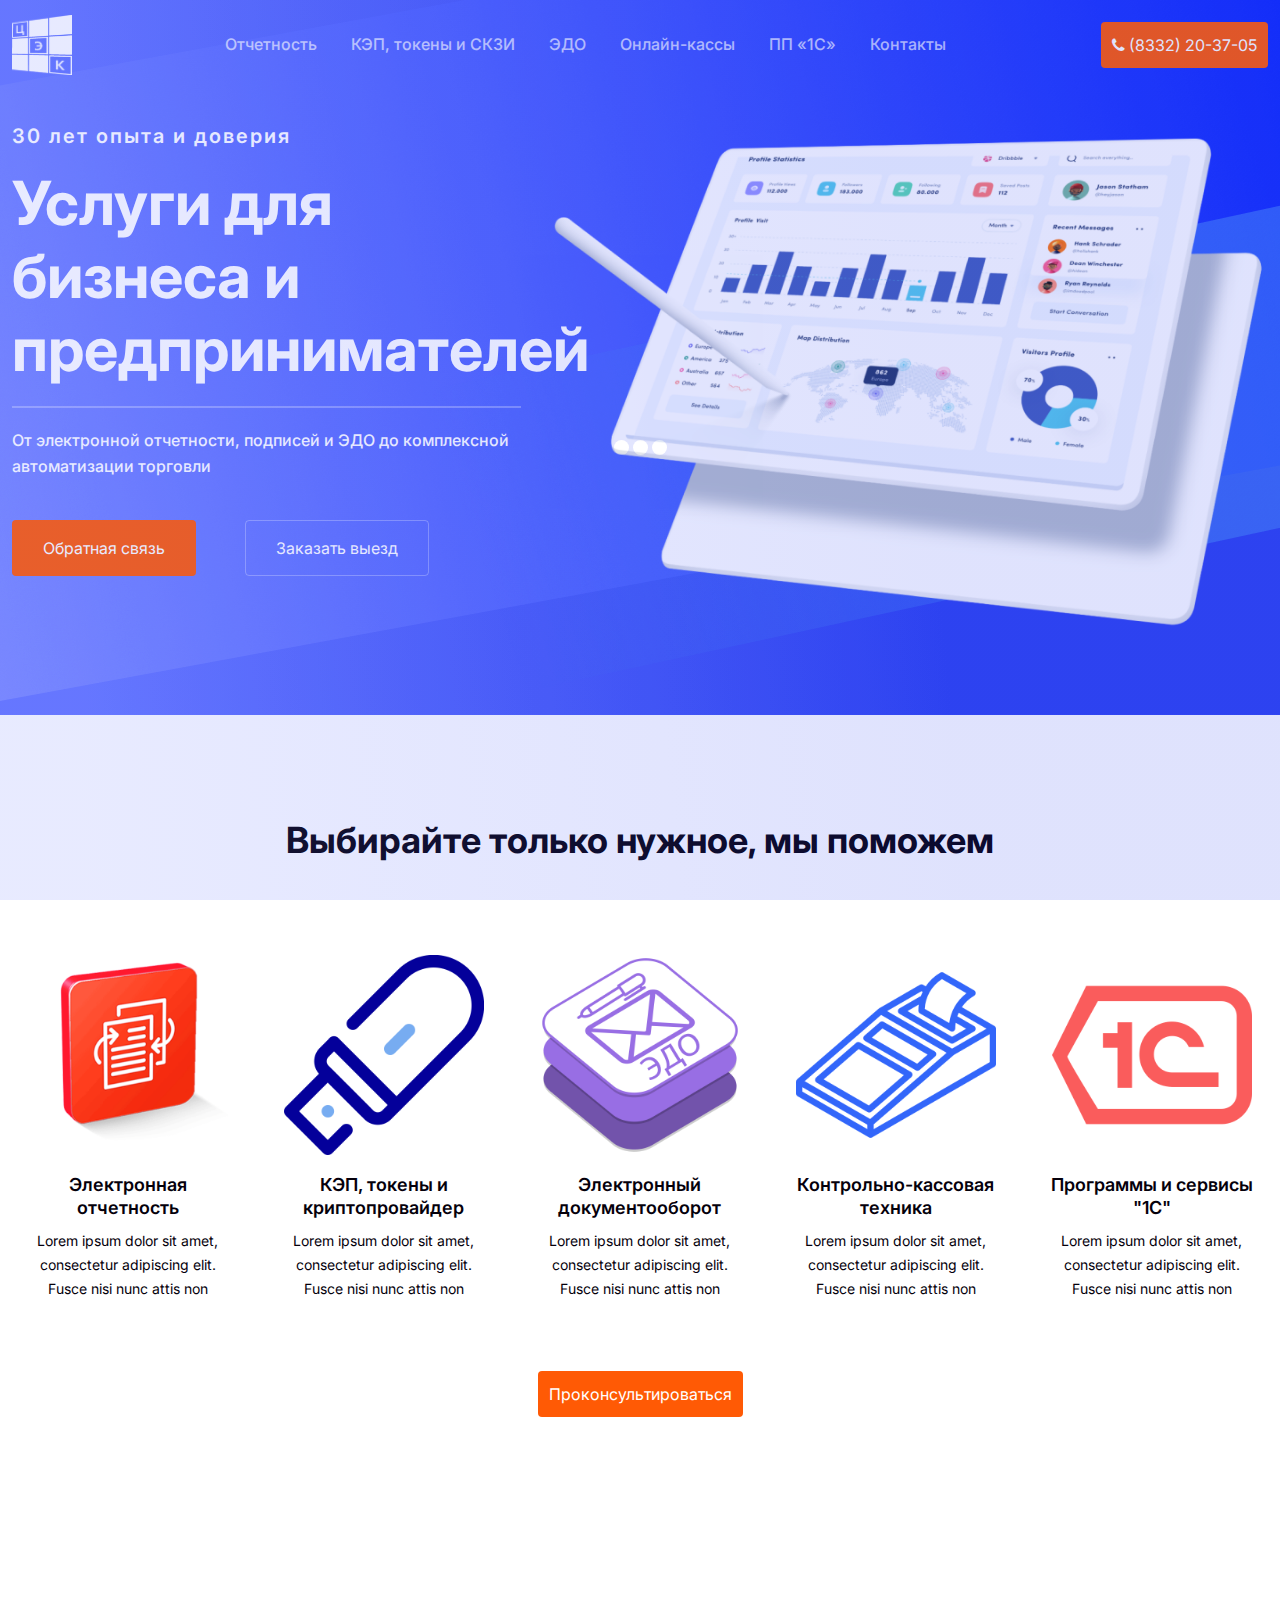
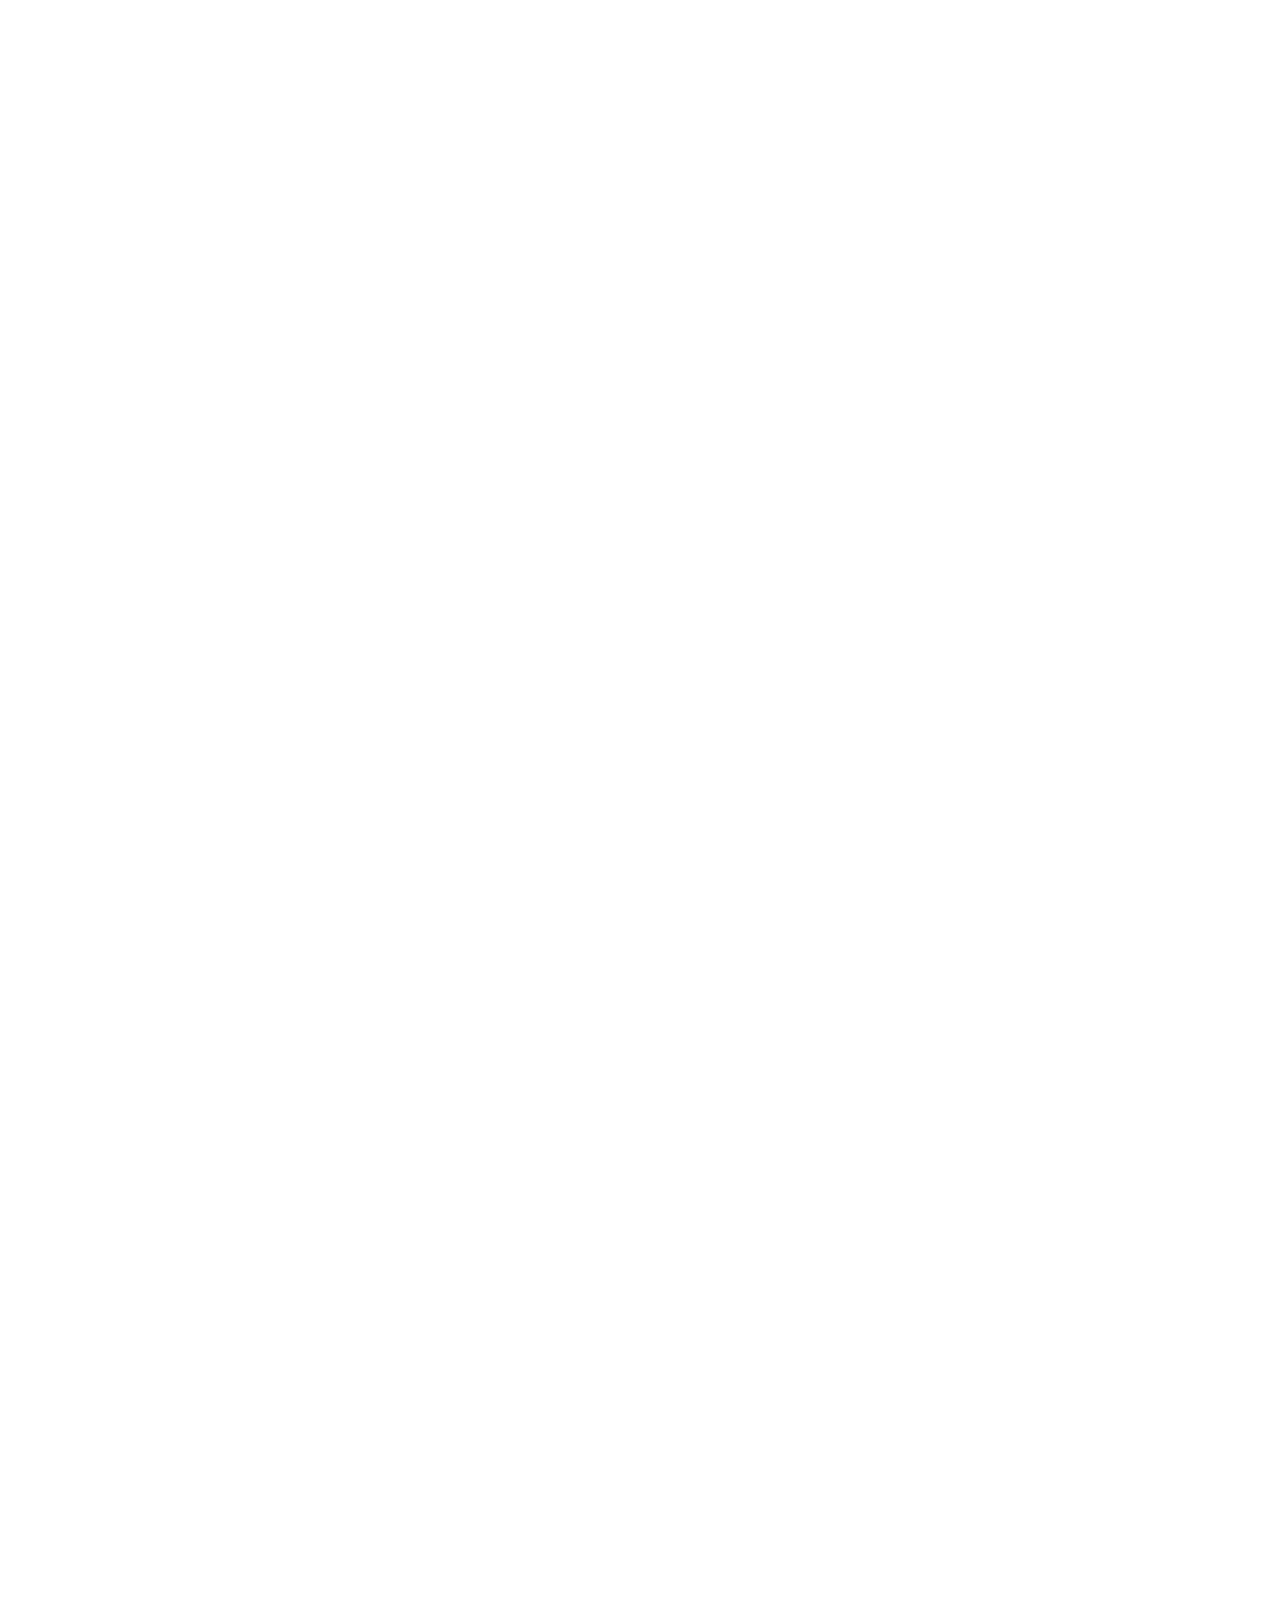
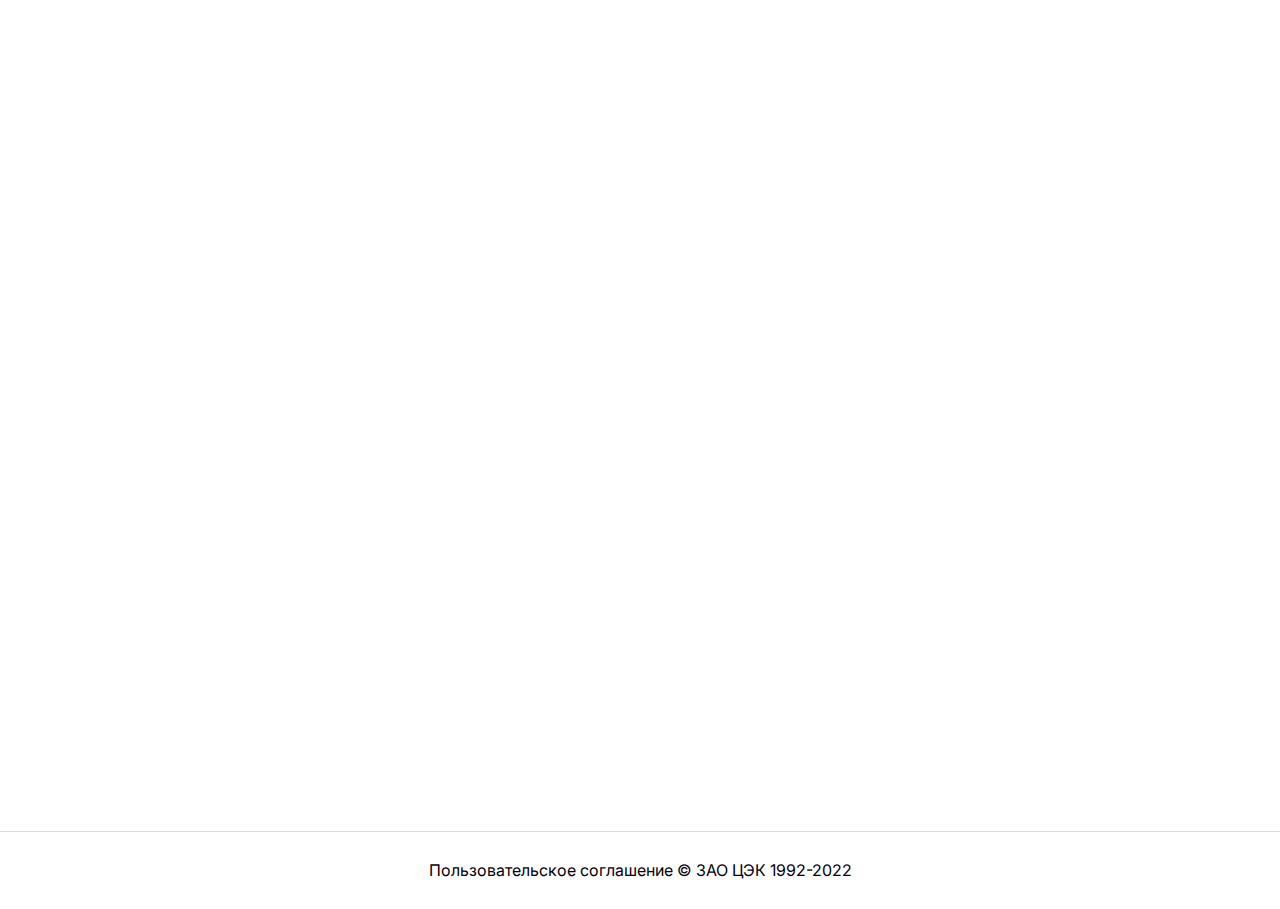
<file: index.html>
<!DOCTYPE html>
<html lang="en">
<head>
    <meta charset="UTF-8">
    <meta http-equiv="X-UA-Compatible" content="IE=edge">
    <meta name="viewport" content="width=device-width, initial-scale=1.0">
    <title>Киров - потенциальное название сайта</title>
    <link rel="icon" href="assets/img/favicon.ico" type="image/x-icon">
    <link href="https://fonts.googleapis.com/css?family=Inter:100,200,300,regular,500,600,700,800,900"
        rel="stylesheet" />
    <link rel="stylesheet" href="assets/css/font-awesome.min.css">
    <link rel="stylesheet" href="assets/css/bootstrap.min.css">
    <link rel="stylesheet" href="assets/css/animate.min.css">
    <link rel="stylesheet" href="assets/css/slick-theme.css">
    <link rel="stylesheet" href="assets/css/slick.css">
    <link rel="stylesheet" href="assets/css/style.css">
</head>
<body>
    <header>
        <div class="header__top">
            <div class="container">
                <div class="row">
                    <div class="col-xl-2 col-lg-2 col-6 header__logo">
                        <div class="header__logo-body">
                            <a href="/">
                                <img src="assets/img/logo_white.svg" alt="logo">
                            </a>
                        </div>
                    </div>
                    <div class="col-xl-8 col-lg-8 col-md-2 header__menu">
                        <div class="header__menu-body">
                            <nav>
                                <ul>
                                    <li><a href="#">Отчетность</a></li>
                                    <li><a href="/ep.html">КЭП, токены и СКЗИ</a></li>
                                    <li><a href="#">ЭДО</a></li>
                                    <li><a href="#">Онлайн-кассы</a></li>
                                    <li><a href="#">ПП «1С»</a></li>
                                    <li><a href="/#contacts">Контакты</a></li>
                                </ul>
                            </nav>
                        </div>
                    </div>
                    <div class="col-xl-2 col-lg-2 col-md-5 header__contacts">
                        <a href="tel:+78332203705" class="btn"><i class="fa fa-phone" aria-hidden="true"></i> (8332) 20-37-05</a>
                    </div>
                    <div class="col-6 header__mobile">
                        <div class="header__mobile-body">
                            <a href="#" class="header__mobile-burger">
                                <i class="fa fa-bars" aria-hidden="true"></i>
                            </a>
                            <nav class>
                                <ul>
                                    <li><a href="#">Отчетность</a></li>
                                    <li><a href="/ep.html">КЭП, токены и СКЗИ</a></li>
                                    <li><a href="#">ЭДО</a></li>
                                    <li><a href="#">Онлайн-кассы</a></li>
                                    <li><a href="#">ПП «1С»</a></li>
                                    <li><a href="#">Контакты</a></li>
                                </ul>
                                <div class="header__mobile-contacts">
                                    <a href="tel:+78332203705"><i class="fa fa-phone" aria-hidden="true"></i></a>
                                    <a href="#"><i class="fa fa-telegram" aria-hidden="true"></i></a>
                                    <a href="#"><i class="fa fa-vk" aria-hidden="true"></i></a>
                                </div>
                            </nav>
                        </div>
                    </div>
                </div>            
            </div>
        </div>
        <div class="header__bottom">
            <div class="container">
                <div class="row">
                    <div class="col-lg-5 header__bottom-left wow fadeInLeft" data-wow-delay="0.5s">
                        <div class="header__left-body">
                            <div class="header__subtitle">30 лет опыта и доверия</div>
                            <div class="header__title">Услуги для бизнеса и предпринимателей</div>
                            <div class="header__line"></div>
                            <div class="header__desc">От электронной отчетности, подписей и ЭДО до комплексной автоматизации торговли</div>
                            <div class="header__buttons">
                                <button class="btn header__btn modal-btn" data-bs-toggle="modal" data-bs-target="#exampleModal">Обратная связь</button>
                                <button class="btn header__btn border-btn modal-btn" data-bs-toggle="modal" data-bs-target="#exampleModal">Заказать выезд</button>
                            </div>
                        </div>
                    </div>
                    <div class="col-lg-7 header__bottom-right wow fadeInRight" data-wow-delay="0.5s">
                        <div class="header__right-body">
                            <img src="assets/img/pixel.png" alt="pixel">
                        </div>
                    </div>
                </div>
            </div>
        </div>
    </header>
    <main>
        <section class="products wow fadeInUp">
            <div class="container">
                <div class="row">
                    <div class="col-12 text-center products__title">
                        <h2>Выбирайте только нужное, мы поможем</h2>
                    </div>
                </div>
                <div class="row justify-content-around">
                    <div class="col-xl-2 col-md-4 col-sm-6 col-12 products__item">
                        <a href="#">
                            <div class="products__logo">
                                <img src="assets/img/eo.png" alt="products-1">
                            </div>
                            <div class="products__item-title">Электронная отчетность</div>
                            <div class="products__desc">Lorem ipsum dolor sit amet, consectetur adipiscing elit. Fusce nisi nunc attis non</div>
                        </a>
                    </div>
                    <div class="col-xl-2 col-md-4 col-sm-6 col-12 products__item">
                        <a href="/ep.html">
                            <div class="products__logo">
                                <img src="assets/img/kep.png" alt="products-2">
                            </div>
                            <div class="products__item-title">КЭП, токены и криптопровайдер</div>
                            <div class="products__desc">Lorem ipsum dolor sit amet, consectetur adipiscing elit. Fusce nisi nunc attis non</div>
                        </a>
                    </div>
                    <div class="col-xl-2 col-md-4 col-sm-6 col-12 products__item">
                        <a href="#">
                            <div class="products__logo">
                                <img src="assets/img/edo.png" alt="products-3">
                            </div>
                            <div class="products__item-title">Электронный документооборот</div>
                            <div class="products__desc">Lorem ipsum dolor sit amet, consectetur adipiscing elit. Fusce nisi nunc attis non</div>
                        </a>
                    </div>
                    <div class="col-xl-2 col-md-4 col-sm-6 col-12 products__item">
                        <a href="#">
                            <div class="products__logo">
                                <img src="assets/img/kkt.png" alt="products-4">
                            </div>
                            <div class="products__item-title">Контрольно-кассовая техника</div>
                            <div class="products__desc">Lorem ipsum dolor sit amet, consectetur adipiscing elit. Fusce nisi nunc attis non</div>
                        </a>
                    </div>
                    <div class="col-xl-2 col-md-4 col-sm-6 col-12 products__item">
                        <a href="#">
                            <div class="products__logo">
                                <img src="assets/img/1c.png" alt="products-1">
                            </div>
                            <div class="products__item-title">Программы и сервисы "1С"</div>
                            <div class="products__desc">Lorem ipsum dolor sit amet, consectetur adipiscing elit. Fusce nisi nunc attis non</div>
                        </a>
                    </div>
                </div>
                <div class="row">
                    <div class="col-12 products__button text-center">
                        <button class="btn main__btn modal-btn" data-bs-toggle="modal" data-bs-target="#exampleModal">Проконсультироваться</button>
                    </div>
                </div>
            </div>
        </section>
        <section class="arguments wow fadeInUp">
            <div class="container-fluid">
                <div class="row">
                    <div class="col-lg-6 col-12 arguments__left">
                        <img src="assets/img/arguments.png" alt="argoments">
                    </div>
                    <div class="col-lg-6 col-12 arguments__right">
                        <div class="arguments__title">
                            <h2>Почему выбирают нас</h2>
                        </div>
                        <div class="arguments__desc">
                            Distinctively exploit optimal alignments for intuitive bandwidth. Quickly coordinate e-business applications through revolutionary.
                        </div>
                        <div class="arguments__items">
                            <div class="arguments__item">
                                <div class="arguments__item-logo">
                                    <img src="assets/img/Icon01.svg" alt="icon01">
                                </div>
                                <div class="arguments__item-body">
                                    <div class="arguments__item-title">Social Media Marketing</div>
                                    <div class="arguments__item-desc">
                                        Business applications through revolutionary catalysts
for chang the Seamlessly underwhelm dures.
                                    </div>
                                </div>
                            </div>
                            <div class="arguments__item">
                                <div class="arguments__item-logo">
                                    <img src="assets/img/Icon02.svg" alt="icon02">
                                </div>
                                <div class="arguments__item-body">
                                    <div class="arguments__item-title">Email Marketing</div>
                                    <div class="arguments__item-desc">
                                        Business applications through revolutionary catalysts
for chang the Seamlessly underwhelm dures.
                                    </div>
                                </div>
                            </div>
                            <div class="arguments__item">
                                <div class="arguments__item-logo">
                                    <img src="assets/img/Icon03.svg" alt="icon03">
                                </div>
                                <div class="arguments__item-body">
                                    <div class="arguments__item-title">SEO Optimization</div>
                                    <div class="arguments__item-desc">
                                        Business applications through revolutionary catalysts
for chang the Seamlessly underwhelm dures.
                                    </div>
                                </div>
                            </div>
                        </div>
                    </div>
                </div>
            </div>
        </section>
        <section class="news wow fadeInUp">
            <div class="container">
                <div class="row">
                    <div class="col-12 text-center news__title">
                        <h2>Новости и акции</h2>
                    </div>
                </div>
                <div class="row">
                    <div class="col-12 news__desc">
                        Distinctively exploit optimal alignments for intuitive bandwidth. Quickly coordinate e-business
applications through revolutionary catalysts.
                    </div>
                </div>
                <div class="row justify-content-center">
                    <div class="col-md-4 col-sm-6 col-12 news__item">
                        <div class="news__logo">
                            <img src="assets/img/news01.png" alt="news">
                        </div>
                        <div class="news__item-title">
                            Keyword Research
                        </div>
                        <div class="news__item-desc">
                            Business applications through revolutionary catalysts for chang the Seamlessly underwhelm dures.
                        </div>
                        <div class="news__button">
                            <button class="btn main__btn">Читать полностью →</button>
                        </div>
                    </div>
                    <div class="col-md-4 col-sm-6 col-12 news__item">
                        <div class="news__logo">
                            <img src="assets/img/news02.png" alt="news">
                        </div>
                        <div class="news__item-title">
                            Seo Optimazadion
                        </div>
                        <div class="news__item-desc">
                            Business applications through revolutionary catalysts for chang the Seamlessly underwhelm dures.
                        </div>
                        <div class="news__item-button">
                            <button class="btn main__btn">Читать полностью →</button>
                        </div>
                    </div>
                    <div class="col-md-4 col-sm-6 col-12 news__item">
                        <div class="news__logo">
                            <img src="assets/img/news03.png" alt="news">
                        </div>
                        <div class="news__item-title">
                            Social Marketing
                        </div>
                        <div class="news__item-desc">
                            Business applications through revolutionary catalysts for chang the Seamlessly underwhelm dures.
                        </div>
                        <div class="news__button">
                            <button class="btn main__btn">Читать полностью →</button>
                        </div>
                    </div>
                </div>
            </div>
        </section>
        <section class="feedback wow fadeInUp">
            <div class="container">
                <div class="row feedback__container">
                    <div class="col-lg-6 col-12 feedback__left">
                        <div class="feedback__title">
                            <h2>Готовы оставить заявку?</h2>
                        </div>
                        <div class="feedback__desc">
                            Lorem ipsum dolor sit amet consectetur adipisicing elit. Ea nulla, quisquam iusto corrupti laboriosam ex fugit sed esse possimus necessitatibus, sapiente, rerum cum excepturi officia magnam aspernatur vitae placeat molestiae.
                        </div>
                        <div class="feedback__button">
                            <button class="btn main__btn modal-btn" data-bs-toggle="modal" data-bs-target="#exampleModal">Обратная связь</button>
                        </div>
                    </div>
                    <div class="col-lg-6 col-12 feedback__right wow fadeInRight">
                        <img src="assets/img/Hero.png" alt="hero">
                    </div>
                </div>
            </div>
        </section>
        <section class="contacts wow fadeInUp" id="contacts">
            <div class="container">
                <div class="row">
                    <div class="col-lg-6 col-12 contacts__left">
                        <div class="contacts__title">
                            <h2>Как нас найти</h2>
                        </div>
                        <div class="contacts__desc">
                            Distinctively exploit optimal alignments for intuitive bandwidth.
Quickly coordinate e-business through revolutionary.
                        </div>
                        <div class="contacts__us">
                            <p><b>Адрес:</b> <a href="https://yandex.ru/maps/-/CCUJFMXK8A">610017, г.Киров, Октябрьский проспект, д.104, оф.705</a></p>
                            <p><b>Email:</b> <a href="mailto:kirov@cek.ru">kirov@cek.ru</a></p>
                            <p><b>Телефон:</b> <a href="tel:+78332203705">(8332) 20-37-05</a></p>
                        </div>
                        <div class="contacts__social">
                            <a href="tel:+78332203705"><i class="fa fa-phone" aria-hidden="true"></i></a>
                            <a href="#"><i class="fa fa-telegram" aria-hidden="true"></i></a>
                            <a href="#"><i class="fa fa-vk" aria-hidden="true"></i></a>
                        </div>
                    </div>
                    <div class="col-lg-6 col-12 contacts__right">
                        <div class="contacts__maps">
                            <iframe src="https://yandex.ru/map-widget/v1/?um=constructor%3A224e7eb830273e7e905d5099b542ff36514bf7999f8c88f3f7ead30c9377fce4&amp;source=constructor" width="100%" height="400" frameborder="0"></iframe>
                        </div>
                    </div>
                </div>
            </div>
        </section>
    </main>
    <footer>
        <div class="container">
            <div class="row">
                <div class="col-12 footer__body">
                    <div class="footer__copy">
                       <a href="#">Пользовательское соглашение</a> © ЗАО ЦЭК 1992-2022
                    </div>
                </div>
            </div>
        </div>
    </footer>
    <a href="#" class="back-to-top"><i class="fa fa-angle-up" aria-hidden="true"></i></a>
    <div class="preloader">
        <div class="lds-ellipsis">
            <span></span>
            <span></span>
            <span></span>
        </div>
    </div>
    <!-- Modal -->
    <div class="modal fade" id="exampleModal" tabindex="-1" aria-labelledby="exampleModalLabel" aria-hidden="true">
        <div class="modal-dialog modal-dialog-centered">
            <div class="modal-content">
                <div class="modal-header">
                    <h2 class="modal-title" id="exampleModalLabel">Обратный звонок</h2>
                </div>
                <div class="close-modal" data-bs-dismiss="modal" aria-bs-label="Close">
                    <img src="assets/img/close.png" alt="close-modal">
                </div>
                <div class="modal-body">
                    <div class="row">
                        <form action="" id="feedbackForm">
                            <div class="input-name">
                                <label for="formGroupExampleInput" class="form-label">*Имя</label>
                                <input type="text" class="form-control" id="formGroupExampleInput" placeholder="Николай" tabindex="1" required>
                            </div>
                            <div class="input-tel">
                                <label for="formGroupExampleInput2" class="form-label">*Телефон</label>
                                <input type="tel" class="form-control tel-mask" id="formGroupExampleInput2" tabindex="2" required>
                            </div>
                            <div class="input-textarea">
                                <label for="formGroupExampleInput3" class="form-label">Комментарий (не обязательно)</label>
                                <textarea name="comment" class="form-control" id="formGroupExampleInput3" tabindex="3"></textarea>
                            </div>
                            <p class="modal-desc">*Нажимия кнопку “Оставить заявку” я даю согласие на обработку данных </p>
                            <div class="modal-thnx">
                                <p>Спасибо! Заявка успешно отправлена. Скоро мы с вами свяжемся.</p>
                            </div>
                            <div class="modal-footer">
                                <input type="submit" value="Оставить заявку" class="btn main__btn" tabindex="4">
                            </div>
                        </form>
                    </div>
                </div>
            </div>
        </div>
    </div>
    <script src="assets/js/bootstrap.bundle.min.js"></script>
    <script src="assets/js/jquery-3.6.0.min.js"></script>
    <script src="assets/js/wow.min.js"></script>
    <script src="assets/js/jquery.maskedinput.min.js"></script>
    <script src="assets/js/slick.min.js"></script>
    <script src="assets/js/main.js"></script>
</body>
</html>
</file>
<file: assets/css/style.css>
* {
    margin: 0;
    padding: 0;
    -webkit-box-sizing: border-box;
    box-sizing: border-box;
}

a {
    color: inherit;
    text-decoration: none;
    -webkit-transition: all 0.3s ease-out 0s;
    transition: all 0.3s ease-out 0s;
}

a:hover,
a:focus {
    color: inherit;
    text-decoration: none;
}

a:focus,
input:focus,
textarea:focus,
button:focus {
    text-decoration: none;
    outline: none;
}

i,
span,
a {
    display: inline-block;
}

h1,
h2,
h3 {
    font-family: "Inter", sans-serif;
    color: #05000B;
    margin: 0px;
    font-weight: 700;
}

h1 {
    font-size: 49px;
    line-height: 60px;
}

h2 {
    font-size: 36px;
    line-height: 50px;
}

h3 {
    font-size: 18px;
    line-height: 24px;
}

ul,
ol {
    margin: 0px;
    padding: 0px;
    list-style-type: none;
}

p {
    color: #05000B;
    margin: 0px;
}

input,
textarea {
    display: inherit;
}

img {
    max-width: 100%;
}

body {
    font-family: "Inter", sans-serif;
    font-weight: normal;
    font-style: normal;
    background: #fff;
    color: #05000B;
    font-size: 14px;
    line-height: 24px;
    overflow-x: hidden;
}

.container {
    max-width: 1320px;
}

/* -----header----- */
header {
    background-image: url('/assets/img/Rectangle76.png'), url('/assets/img/Rectangle75.png'), linear-gradient(264.47deg, #2E43F0 29.39%, #6677FF 93.49%);
    background-repeat: no-repeat;
    background-position: 100% 100%, 0% 100%, 50% 50%;
    background-size: auto, 100%, auto;
    color: #FFFFFF;
}

.header__top {
    padding: 15px 0;
}

.header__logo-body a img {
    width: 60px;
}

.header__menu {
    display: flex;
    align-items: center;
}

.header__menu-body nav ul li {
    display: inline-block;
    position: relative;
    margin-right: 30px;
}

.header__menu-body nav ul li a {
    font-weight: 500;
    font-size: 16px;
    opacity: 0.7;
}

.header__menu-body nav ul li a:hover,
.header__menu-body nav ul li.active a {
    opacity: 1;
}

.header__menu-body nav>ul>li>a::before {
    background: #fff none repeat scroll 0 0;
    bottom: 23px;
    content: "";
    height: 4px;
    left: 0;
    margin: auto;
    position: absolute;
    right: 0;
    width: 4px;
    transition: 0.3s;
    top: 52px;
    border-radius: 5px;
    opacity: 0;
}

.header__menu-body nav>ul>li:hover>a::before,
.header__menu-body nav ul li.active>a::before {
    opacity: 1;
}

.header__contacts {
    display: flex;
    align-items: center;
    justify-content: end;
}

.header-contacts a {
    font-weight: 500;
    font-size: 16px;
}

.btn {
    background: #FF5A05;
    border-radius: 4px;
    color: #fff;
    padding: 10px;
}

.btn:hover {
    border: 1px solid #fff;
}

.header__mobile {
    display: none;
    align-items: center;
    justify-content: end;
}

.header__mobile-burger {
    border: 1px solid #fff;
    color: #fff;
    cursor: pointer;
    display: block;
    font-size: 25px;
    font-weight: 700;
    height: 42px;
    line-height: 22px;
    padding: 8px 9px;
    width: 42px;
}

.burger-active {
    border-color: #FF5A05;
    color: #FF5A05 !important;
}

.header__mobile-body nav {
    display: none;
    background: linear-gradient(264.47deg, #2E43F0 29.39%, #6677FF 93.49%);
    position: absolute;
    top: 0;
    left: 0;
    width: 100%;
    margin-top: 90px;
}

.header__mobile-body nav ul li {
    border-top: 1px solid rgba(255, 255, 255, 0.5);
    color: #fff;
    display: block;
    margin: 0;
    padding: 10px 5%;
    text-align: left;
    text-decoration: none;
    text-transform: uppercase;
    font-size: 12px;
    font-weight: 600;
}

.header__mobile-body nav ul li:not(:last-child):hover {
    background: linear-gradient(264.47deg, #2E43F0 10.39%, #6677FF 60.49%);
}

.header__mobile-contacts {
    font-size: 30px !important;
    display: flex !important;
    justify-content: center;
    padding: 8px 5px !important;
    border-top: 1px solid rgba(255, 255, 255, 0.5);
    color: #fff;
    display: block;
    margin: 0;
    padding: 10px 5%;
    text-align: left;
    text-decoration: none;
    text-transform: uppercase;
    font-size: 12px;
    font-weight: 600;
}

.header__mobile-contacts a:hover {
    opacity: 0.8;
}

.header__mobile-contacts a:not(:last-child) {
    margin-right: 15px;
}

.header__bottom {
    padding: 30px 0 70px 0;
}

.header__subtitle {
    font-weight: 600;
    font-size: 20px;
    line-height: 160%;
    letter-spacing: 0.1em;
    margin-bottom: 15px;
}

.header__title {
    font-weight: 700;
    font-size: 61px;
    line-height: 120%;
    margin-bottom: 20px;
}

.header__line {
    border: 1px solid rgba(255, 255, 255, 0.3);
    margin-bottom: 20px;
}

.header__desc {
    font-weight: 500;
    font-size: 16px;
    line-height: 160%;
    margin-bottom: 40px;
}

.header__buttons button:first-child {
    margin-right: 45px;
}

.header__btn {
    padding: 15px 30px;
}

.border-btn {
    background-color: transparent;
    border: 1px solid rgba(255, 255, 255, 0.3);
}

.border-btn:hover {
    background-color: transparent;
    border: 1px solid #fff;
}

/* -----products----- */
.products,
.ep-products {
    padding-top: 100px;
}

.products__title,
.ep-products__title {
    padding-bottom: 80px;
}

.products__item,
.ep-products__item {
    text-align: center;
    margin-bottom: 10px;
    padding: 10px 5px;
    border-radius: 10px;
    transition: 0.5s ease;
}

.products__item:hover,
.ep-products__item:hover {
    box-shadow: 15px 25px 60px rgba(0, 0, 0, 0.1);
    -webkit-box-shadow: 15px 25px 60px rgba(0, 0, 0, 0.1);
    -moz-box-shadow: 15px 25px 60px rgba(0, 0, 0, 0.1);
}

.products__logo,
.ep-products__logo {
    padding-bottom: 18px;
}

.products__logo img,
.ep-products__logo img {
    max-width: 200px;
}

.products__item-title,
.ep-products__item-title {
    font-weight: 600;
    font-size: 18px;
    line-height: 130%;
    padding-bottom: 9px;
}

.products__desc,
.ep-products__desc {
    font-weight: 400;
    font-size: 14px;
    line-height: 173.5%;
}

.products__button,
.ep-products__button {
    padding-top: 50px;
}

.main__btn:hover,
.main__btn:focus,
.main__btn:active {
    border: 1px solid #000;
}

/* -----arguments----- */
.arguments {
    padding-top: 100px;
}

.arguments__title {
    padding-bottom: 80px;
}

.arguments__desc {
    font-size: 16px;
    line-height: 150%;
    margin-bottom: 40px;
}

.arguments__item {
    display: flex;
    padding: 25px;
}

.arguments__item:hover {
    box-shadow: 15px 25px 60px rgba(0, 0, 0, 0.1);
    -webkit-box-shadow: 15px 25px 60px rgba(0, 0, 0, 0.1);
    -moz-box-shadow: 15px 25px 60px rgba(0, 0, 0, 0.1);
}

.arguments__item-logo {
    margin-right: 20px;
}

.arguments__item-title {
    font-weight: 600;
    font-size: 20px;
    line-height: 150%;
}

.arguments__item-desc {
    font-size: 15px;
    line-height: 150%;
}

/* -----news----- */
.news {
    padding-top: 50px;
}

.news__title {
    padding-bottom: 80px;
}

.news__desc {
    font-size: 16px;
    line-height: 150%;
    max-width: 650px;
    margin: 0 auto;
    margin-bottom: 35px;
    text-align: center;
}

.news__item {
    display: flex;
    flex-direction: column;
    text-align: center;
}

.news__item:hover {
    box-shadow: 15px 25px 60px rgba(0, 0, 0, 0.1);
    -webkit-box-shadow: 15px 25px 60px rgba(0, 0, 0, 0.1);
    -moz-box-shadow: 15px 25px 60px rgba(0, 0, 0, 0.1);
}

.news__logo {
    margin-bottom: 25px;
}

.news__item-title {
    font-size: 24px;
    line-height: 28px;
    font-weight: 600;
    margin-bottom: 22px;
}

.news__item-desc {
    font-size: 15px;
    line-height: 150%;
    margin-bottom: 38px;
}

.news__button {
    margin-bottom: 35px;
}

/* -----feedback----- */
.feedback {
    padding-top: 150px;
}

.feedback__container {
    background: #E1FAFF;
    border-radius: 15px;
}

.feedback__left {
    display: flex;
    flex-direction: column;
    text-align: center;
    align-items: center;
}

.feedback__title {
    margin: 50px 0 15px 0;
}

.feedback__desc {
    margin-bottom: 30px;
    font-weight: 400;
    font-size: 16px;
    line-height: 150%;
}

.feedback__right img {
    margin-top: -70px;
}

.feedback__button {
    margin-bottom: 30px;
}

/* -----contacts----- */
.contacts {
    padding-top: 150px;
}

.contacts__left {
    display: flex;
    justify-content: center;
    flex-direction: column;
}

.contacts__title {
    margin-bottom: 20px;
}

.contacts__desc {
    font-weight: 400;
    font-size: 16px;
    line-height: 150%;
    margin-bottom: 20px;
}

.contacts__us {
    margin-bottom: 20px;
}

.contacts__us a:hover {
    color: #FF5A05;
}

.contacts__social {
    font-size: 30px;
    margin-bottom: 20px;
}

.contacts__social a:hover {
    color: #FF5A05;
}


/* -----footer----- */
footer {
    padding-top: 50px;
}

.footer__body {
    border-top: 1px solid #8888884b;
}

.footer__copy {
    text-align: center;
    font-size: 16px;
    line-height: 230%;
    padding: 20px 0;
}

.footer__copy a:hover {
    color: #FF5A05;
}

/* -----ep-products----- */
.ep-products {
    padding-top: 100px;
}

.ep-products__title {
    padding-bottom: 80px;
}

.ep-products__item {
    text-align: center;
    margin-bottom: 10px;
    padding: 10px 5px;
    border-radius: 10px;
    transition: 0.5s ease;
}

.ep-products__item:hover {
    box-shadow: 15px 25px 60px rgba(0, 0, 0, 0.1);
    -webkit-box-shadow: 15px 25px 60px rgba(0, 0, 0, 0.1);
    -moz-box-shadow: 15px 25px 60px rgba(0, 0, 0, 0.1);
}

.ep-products__logo {
    padding-bottom: 18px;
}

.ep-products__logo img {
    max-width: 200px;
}

.ep-products__item-title {
    font-weight: 600;
    font-size: 18px;
    line-height: 130%;
    padding-bottom: 9px;
}

.ep-products__desc {
    font-weight: 400;
    font-size: 14px;
    line-height: 173.5%;
}

.ep-products__button {
    padding-top: 50px;
}

/* -----ep----- */
.ep {
    padding-top: 100px;
}

.ep__title {
    padding-bottom: 20px;
}

.ep__desc {
    font-size: 16px;
    line-height: 150%;
    margin-bottom: 30px;
}

.ep .accordion-button:not(.collapsed) {
    color: #fff;
    background-color: #FF5A05;
    box-shadow: inset 0 calc(var(--bs-accordion-border-width) * -1) 0 var(--bs-accordion-border-color);
}

.ep .accordion-button:focus {
    border-color: #FF5A05;
    -webkit-box-shadow: 0px 0px 5px 0px #FF5A05;
    -moz-box-shadow: 0px 0px 5px 0px #FF5A05;
    box-shadow: 0px 0px 5px 0px #FF5A05;
}

.ep .accordion-button:not(.collapsed)::after {
    background-image: var(--bs-accordion-btn-icon);
}

.ep .accordion-button {
    font-weight: 600;
}

.ep .accordion-body {
    background-image: url('/assets/img/accordion-ep.png');
    background-repeat: no-repeat;
    background-position: 50% 50%;
}

.ep .accordion-body-title {
    font-weight: 500;
    color: #FF5A05;
    font-size: 16px;
    margin-bottom: 10px;
}

.ep .accordion-body ul{
    margin-bottom: 20px;
}

.ep .accordion-body ul li i {
    color: #2E43F0;
    font-size: 18px;
}

.ep__right {
    margin-top: 50px;
}

/* -----dop----- */
.dop {
    padding-top: 100px;
}

.dop__title {
    padding-bottom: 20px;
}

.dop__desc {
    font-size: 16px;
    line-height: 150%;
    max-width: 650px;
    margin: 0 auto;
    margin-bottom: 35px;
    text-align: center;
}

.dop .slide {
    display: flex;
}

.dop .slide-one__right,
.dop .slide-two__right {
    background-image: url('/assets/img/Feedback-Icon.png');
    background-repeat: no-repeat;
    background-size: 50%;
    background-position: 90% 50%;
}

.dop .slide-two__left {
    padding-left: 20px;
}

.dop .slide table {
    border: 1px solid #ddd;
    width: 100%;
    text-align: left;
    border-collapse: collapse;
    margin-bottom: 20px;
}

.dop .slide table thead {
    background-image: linear-gradient(264.47deg, #2E43F0 29.39%, #6677FF 93.49%);
}

.dop .slide table thead th {
    font-weight: bold;
    color: #FFFFFF;
}

.dop .slide table th,
.dop .slide table td {
    border: 1px solid #DEE2E6;
    padding: 4px 10px;
}

.dop .slide table tr:nth-child(even) {
    background: #E9F6F8;
}

.dop .pricing__tarif {
    text-align: center;
    border-left: 1px solid #ddd;
    border-right: 1px solid #ddd;
}

.dop .pricing__header {
    font-size: 35px;
    line-height: 40px;
    margin: 30px 0; 
}

.dop .pricing__header span {
    font-size: 15px;
}

.dop .slide h3 {
    margin-bottom: 20px;
}

.dop .slide ul li i {
    color: #2E43F0;
    font-size: 18px;
}

.slick-dots li button:before {
    font-family: 'slick';
    font-size: 30px;
    line-height: 20px;
    position: absolute;
    top: 0;
    left: 0;
    width: 20px;
    height: 20px;
    content: '•';
    text-align: center;
    opacity: .25;
    color: black;
    -webkit-font-smoothing: antialiased;
    -moz-osx-font-smoothing: grayscale;
}

/* -----nositeli----- */
.nositeli {
    padding-top: 100px;
}

.nositeli__title {
    padding-bottom: 20px;
}

.nositeli__desc {
    font-size: 16px;
    line-height: 150%;
    max-width: 650px;
    margin: 0 auto;
    margin-bottom: 35px;
    text-align: center;
}

.nositeli__item {
    min-height: 525px;
    text-align: center;
    margin-bottom: 10px;
    padding: 50px 40px;
    border-radius: 10px;
    transition: 0.5s ease;
}

.nositeli__item:hover {
    box-shadow: 15px 25px 60px rgb(0 0 0 / 10%);
    -webkit-box-shadow: 15px 25px 60px rgb(0 0 0 / 10%);
    -moz-box-shadow: 15px 25px 60px rgba(0, 0, 0, 0.1);
}

.nositeli__icon {
    margin-bottom: 10px;
}

.nositeli__content {
    display: flex;
    flex-direction: column;
    justify-content: space-between;
    min-height: 350px;
}

.nositeli__content-top h3 {
    margin-bottom: 20px;
}

.nositeli__content-top p {
    font-weight: 400;
    font-size: 14px;
    line-height: 173.5%;
}

.nositeli__content-bottom p {
    margin-bottom: 15px;
}

/* -----skzi----- */
.skzi {
    padding-top: 100px;
}

.skzi__title {
    padding-bottom: 20px;
}

.skzi__desc {
    font-size: 16px;
    line-height: 150%;
    max-width: 650px;
    margin: 0 auto;
    margin-bottom: 35px;
    text-align: center;
}

.skzi__item {
    min-height: 525px;
    text-align: center;
    margin-bottom: 10px;
    padding: 50px 40px;
    border-radius: 10px;
    transition: 0.5s ease;
}

.skzi__item:hover {
    box-shadow: 15px 25px 60px rgb(0 0 0 / 10%);
    -webkit-box-shadow: 15px 25px 60px rgb(0 0 0 / 10%);
    -moz-box-shadow: 15px 25px 60px rgba(0, 0, 0, 0.1);
}

.skzi__icon {
    margin-bottom: 10px;
}

.skzi__content {
    display: flex;
    flex-direction: column;
    justify-content: space-between;
    min-height: 350px;
}

.skzi__content-top h3 {
    margin-bottom: 20px;
}

.skzi__content-top p {
    font-weight: 400;
    font-size: 14px;
    line-height: 173.5%;
}

.skzi__content-bottom p {
    margin-bottom: 15px;
}

/* -----help----- */
.help {
    padding-top: 100px;
}

.help__title {
    padding-bottom: 20px;
}

.help__body-top {
    display: flex;
}

.help__logo {
    margin-right: 20px;
}

.help__logo img {
    border-radius: 50%;
}

.help__left img {
    margin-bottom: 20px;
}

.help__desc {
    font-size: 20px;
    font-weight: 600;
    line-height: 150%;
    margin-bottom: 30px;
}

.help__body-top {
    margin-bottom: 20px;
}

.help__body-bottom {
    border-top: 1px solid #efefef;
    padding: 10px;
}

.help__body-title {
    font-weight: 500;
    color: #FF5A05;
    font-size: 16px;
    margin-bottom: 10px;
}

.help__body-bottom ul {
    margin-bottom: 20px;
}

.help__body-bottom ul li i {
    color: #2E43F0;
    font-size: 18px;
}

/* -----services----- */

/* -----other----- */
.back-to-top {
    background: #FF5A05;
    border-radius: 50%;
    bottom: 30px;
    color: #fff;
    cursor: pointer;
    display: none;
    font-size: 20px;
    width: 50px;
    height: 50px;
    line-height: 50px;
    position: fixed;
    right: 30px;
    text-align: center;
    text-decoration: none;
    -webkit-transition: 0.3s;
    transition: 0.3s;
    z-index: 337;
}

.back-to-top:hover {
    background: #2E43F0;
    color: #fff;
}

.back-to-top:focus,
.back-to-top:active {
    color: #fff;
}

.preloader {
    background-image: linear-gradient(264.47deg, #2E43F0 29.39%, #6677FF 93.49%);
    bottom: 0;
    height: 100%;
    left: 0;
    position: fixed;
    right: 0;
    top: 0;
    width: 100%;
    z-index: 99999;
}

.lds-ellipsis {
    margin: 0 auto;
    position: relative;
    top: 50%;
    -webkit-transform: translateY(-50%);
    transform: translateY(-50%);
    width: 64px;
    text-align: center;
    z-index: 9999;
}

.lds-ellipsis span {
    display: inline-block;
    width: 15px;
    height: 15px;
    border-radius: 50%;
    background: #fff;
    -webkit-animation: ball-pulse-sync 0.6s 0s infinite ease-in-out;
    animation: ball-pulse-sync 0.6s 0s infinite ease-in-out;
}

.lds-ellipsis span:nth-child(1) {
    -webkit-animation: ball-pulse-sync 0.6s -0.14s infinite ease-in-out;
    animation: ball-pulse-sync 0.6s -0.14s infinite ease-in-out;
}

.lds-ellipsis span:nth-child(2) {
    -webkit-animation: ball-pulse-sync 0.6s -70ms infinite ease-in-out;
    animation: ball-pulse-sync 0.6s -70ms infinite ease-in-out;
}

@-webkit-keyframes ball-pulse-sync {
    33% {
        -webkit-transform: translateY(10px);
        transform: translateY(10px);
    }

    66% {
        -webkit-transform: translateY(-10px);
        transform: translateY(-10px);
    }

    100% {
        -webkit-transform: translateY(0);
        transform: translateY(0);
    }
}

@keyframes ball-pulse-sync {
    33% {
        -webkit-transform: translateY(10px);
        transform: translateY(10px);
    }

    66% {
        -webkit-transform: translateY(-10px);
        transform: translateY(-10px);
    }

    100% {
        -webkit-transform: translateY(0);
        transform: translateY(0);
    }
}

.sticky {
    position: fixed;
    width: 100%;
    background-image: linear-gradient(264.47deg, #2E43F0 29.39%, #6677FF 93.49%);
    -webkit-box-shadow: 0px 5px 8px 0px rgba(34, 60, 80, 0.2);
    -moz-box-shadow: 0px 5px 8px 0px rgba(34, 60, 80, 0.2);
    box-shadow: 0px 5px 8px 0px rgba(34, 60, 80, 0.2);
    z-index: 999;
}

.modal-fade {
    padding: 0;
}

.modal-content {
    background-color: #fff;
    padding: 25px 25px;
    position: relative;
    border-radius: 0;
}

.modal-header {
    justify-content: center;
    border-bottom: none;
    padding: 0;
    margin: 0 auto 25px auto;
}

.close-modal {
    position: absolute;
    top: 0;
    right: 0;
    margin-top: -15px;
    margin-right: -15px;
    cursor: pointer;
    width: 35px;
    height: 35px;
}

.modal-body {
    padding: 0;
}

.modal-footer {
    border-top: none;
    justify-content: center;
    padding: 0;
}

.form-label {
    font-weight: 300;
    font-size: 16px;
    line-height: 22px;
    margin-bottom: 10px;
}

.input-name,
.input-tel {
    margin-bottom: 20px;
}

.input-textarea {
    margin-bottom: 10px;
}

.input-textarea textarea {
    height: 100px;
}

.modal-desc {
    font-weight: 400;
    font-size: 14px;
    line-height: 16px;
    margin-bottom: 20px;
}

.form-control {
    height: 40px;
    border-radius: 0;
}

.form-control:focus {
    box-shadow: none;
    border-color: #69766D;
}

.modal-thnx {
    display: none;
    padding: 10px;
    margin-bottom: 20px;
    border: 1px solid rgb(68, 165, 68);
}

/* -----media----- */
@media (max-width: 1500px) {
    header {
        background-size: auto;
    }
}

@media (max-width: 1250px) {
    .header__title {
        font-size: 46px;
    }
}

@media (max-width: 1199px) {
    .header__menu-body nav ul li {
        margin-right: 15px;
    }

    .header__menu-body nav ul li a,
    .header__contacts a {
        font-size: 12px;
    }

    .header-contacts a {
        font-size: 12px;
        margin-right: 15px;
    }

    .header__buttons button:first-child {
        margin-right: 10px;
    }

    .products__item,
    .ep-products__item {
        max-width: 300px;
    }
}

@media (max-width: 991px) {
    .header__menu {
        display: none;
    }

    .header__contacts {
        display: none;
    }

    .header__mobile {
        display: flex;
    }

    .header__logo-body a img {
        width: 60px;
    }

    .header__bottom-left {
        text-align: center;
        margin-bottom: 30px;
    }

    .header__bottom-right,
    .help__left {
        text-align: center;
    }

    .header__right-body img {
        max-width: 60%;
    }

    .header__left-body {
        max-width: 600px;
        margin: 0 auto;
    }

    .products,
    .ep-products,
    .arguments,
    .news,
    .feedback,
    .contacts,
    .ep,
    .dop,
    .nositeli,
    .skzi,
    .help  {
        padding-top: 50px;
    }

    h2 {
        font-size: 30px;
        line-height: 30px;
    }

    .products__title,
    .ep-products__title,
    .arguments__title,
    .news__title,
    .feedback__title,
    .contacts__title {
        padding-bottom: 40px;
    }

    .contacts__title,
    .arguments__title,
    .help__title {
        text-align: center;
    }

    .products__item-title,
    .ep-products__item-title,
    .arguments__item-title,
    .news__item-title {
        font-size: 16px;
    }

    .products__desc,
    .ep-products__desc,
    .arguments__item-desc,
    .news__item-desc,
    .ep .accordion-body ul li,
    .dop .slide table,
    .nositeli__content-top p,
    .skzi__content-top p,
    .help__body-bottom ul li {
        font-size: 13px;
    }

    .products__button {
        padding-top: 40px;
    }

    .arguments__desc,
    .contacts__desc {
        text-align: center;
    }

    .arguments__item {
        justify-content: center;
    }

    .feedback__right {
        order: 1;
        text-align: center;
    }

    .feedback__left {
        order: 2;
    }

    .feedback__right img {
        margin-top: -35px;
    }

    .nositeli__item,
    .skzi__item {
        padding: 20px 10px;
    }
    .nositeli__content,
    .skzi__content {
        min-height: 235px;
    }
    .help__body-top {
        max-width: 600px;
        margin: 0 auto;
    }
}

@media(max-width: 767px) {
    .header__left-body {
        max-width: 400px;
        margin: 0 auto;
    }

    .header__title {
        font-size: 35px;
    }
    .dop .slide {
        flex-direction: column;
    }
}

@media(max-width: 575px) {
    .header__left-body {
        max-width: 350px;
        margin: 0 auto;
    }

    .header__bottom-right {
        display: none;
    }

    .header__subtitle {
        font-size: 18px;
    }

    .header__title {
        font-size: 28px;
    }

    .header__desc {
        font-size: 14px;
        margin-bottom: 20px;
    }

    .header__btn {
        padding: 10px;
    }

    .products,
    .ep-products,
    .arguments,
    .news,
    .feedback,
    .contacts,
    .ep,
    .dop,
    .nositeli,
    .skzi,
    .help  {
        padding-top: 30px;
    }

    h2 {
        font-size: 25px;
        line-height: 25px;
    }

    .products__title,
    .ep-products__title
    .arguments__title,
    .news__title,
    .feedback__title,
    .contacts__title {
        padding-bottom: 30px;
    }

    .products__button {
        padding-top: 30px;
    }
    
    .contacts__social {
        text-align: center;
    }
    .nositeli__content,
    .skzi__content {
        min-height: 200px;
    }
    .nositeli__item,
    .skzi__item {
        min-height: 400px;
    }
}
</file>
